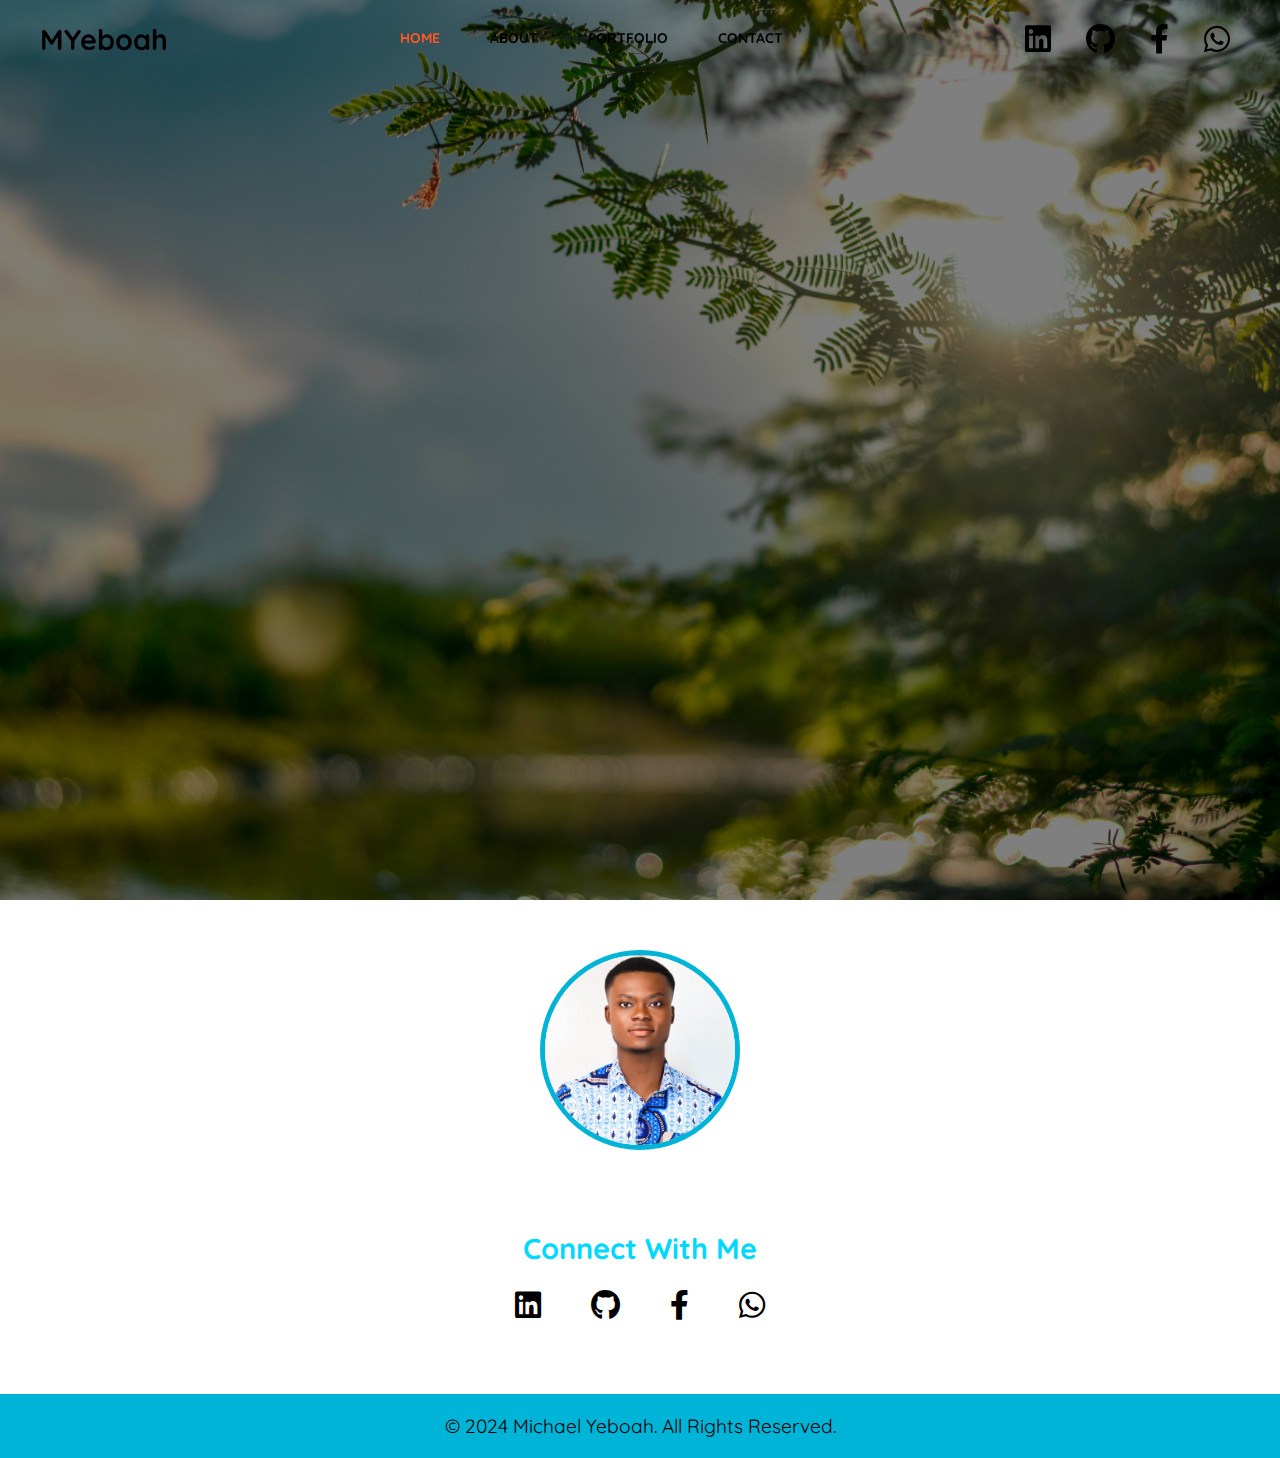
<file: index.html>
<!DOCTYPE html>
<html lang="en">
  <head>
    <meta charset="UTF-8" />
    <meta name="viewport" content="width=device-width, initial-scale=1.0" />
    <meta http-equiv="X-UA-Compatible" content="ie=edge" />
    <link rel="icon" type="image/jpg" href="Images/Michael Yeboah.jpg">
    <title>Michael Yeboah | Portfolio</title>
    <link rel="stylesheet" href="styles.css" />
    <!-- Link to the CSS file -->
    <link
      href="https://fonts.googleapis.com/css2?family=Poppins:wght@300;500&family=Montserrat:wght@400;700&display=swap"
      rel="stylesheet"
    />
    <!-- Google Fonts -->
    <link
      rel="stylesheet"
      href="https://cdnjs.cloudflare.com/ajax/libs/font-awesome/6.0.0-beta3/css/all.min.css"
    />
    <!-- Font Awesome -->
    <link
      href="https://fonts.googleapis.com/css2?family=Quicksand:wght@300;500;700&display=swap"
      rel="stylesheet"
    />
    <script>
      // Theme switching functionality
      function toggleTheme() {
        const currentTheme =
          document.documentElement.getAttribute("data-theme");
        const newTheme = currentTheme === "dark" ? "light" : "dark";
        document.documentElement.setAttribute("data-theme", newTheme);
      }

      // Set theme on page load based on system preference
      function setThemeOnLoad() {
        const prefersDarkScheme = window.matchMedia(
          "(prefers-color-scheme: dark)"
        );
        document.documentElement.setAttribute(
          "data-theme",
          prefersDarkScheme.matches ? "dark" : "light"
        );
      }

      // Call the function on page load
      window.onload = setThemeOnLoad;

      // JavaScript for text reveal effect
      function handleReveal() {
        const reveals = document.querySelectorAll(".reveal");
        reveals.forEach((reveal) => {
          const windowHeight = window.innerHeight;
          const revealTop = reveal.getBoundingClientRect().top;
          if (revealTop < windowHeight - 100) {
            // Trigger when close to view
            reveal.classList.add("visible"); // Add the visible class
          } else {
            reveal.classList.remove("visible"); // Optionally remove class
          }
        });
      }

      document.addEventListener("scroll", handleReveal);
      window.addEventListener("load", handleReveal); // Ensure it's triggered on load
    </script>
  </head>

  <body>
    <!-- Full-Screen Home Section -->
    <section id="home" class="full-screen">
      <nav class="navbar" id="navbar">
        <div class="nav-left">
          <h1>MYeboah</h1>
          <!-- Your name on the left side -->
        </div>

        <!-- Navigation Menu -->
        <ul class="nav-right" id="nav-menu">
          <li>
            <a href="index.html" class="nav-link"><b>Home</b></a>
          </li>
          <li>
            <a href="about.html" class="nav-link" id="about-link"
              ><b>About</b></a
            >
          </li>
          <li class="dropdown">
            <a
              href="portfolio.html"
              class="nav-link dropbtn"
              id="portfolio-link"
              ><b>Portfolio</b></a
            >
            <div class=""></div>
          </li>
          <li>
            <a href="contact.html" class="nav-link" id="contact-link"
              ><b>Contact</b></a
            >
          </li>
        </ul>

        <!-- Social Media Icons near navigation -->
        <div class="nav-social-media">
          <a href="https://www.linkedin.com" target="_blank" class="social-icon"
            ><i class="fab fa-linkedin"></i
          ></a>
          <a href="https://www.github.com" target="_blank" class="social-icon"
            ><i class="fab fa-github"></i
          ></a>
          <a
            href="https://m.facebook.com/michael.yeboah.378199/"
            target="_blank"
            class="social-icon"
            ><i class="fab fa-facebook-f"></i
          ></a>
          <a
            href="https://wa.me/233241547335"
            target="_blank"
            class="social-icon"
            ><i class="fab fa-whatsapp"></i
          ></a>
        </div>
      </nav>

      <div class="overlay" id="overlay">
        <div class="intro-text">
          <a href="about.html" class=""></a>
          <h2></h2>
        </div>
      </div>
    </section>

    <!-- Picture Section with Reveal Effect -->
    <section id="picture-section" class="reveal">
      <div class="picture-container">
        <img
          src="Images/Michael Yeboah.jpg"
          alt="Your Picture"
          class="profile-picture"
        />
      </div>
    </section>

    <!-- Footer with social media links -->
    <div class="social-media-section">
      <h3>Connect With Me</h3>
      <div class="social-media">
        <a href="https://www.linkedin.com" target="_blank" class="social-icon"
          ><i class="fab fa-linkedin"></i
        ></a>
        <a href="https://www.github.com" target="_blank" class="social-icon"
          ><i class="fab fa-github"></i
        ></a>
        <a
          href="https://m.facebook.com/michael.yeboah.378199/"
          target="_blank"
          class="social-icon"
          ><i class="fab fa-facebook-f"></i
        ></a>
        <a
          href="https://wa.me/233241547335"
          target="_blank"
          class="social-icon"
          ><i class="fab fa-whatsapp"></i
        ></a>
      </div>
    </div>

    <footer>
      <p>&copy; 2024 Michael Yeboah. All Rights Reserved.</p>
    </footer>

    <script>
      // JavaScript to change navbar and overlay color on scroll
      window.addEventListener("scroll", function () {
        const navbar = document.getElementById("navbar");
        if (window.scrollY === 0) {
          navbar.classList.remove("scrolled");
        } else {
          navbar.classList.add("scrolled");
        }
      });

      // Highlight the active page in the navigation
      const currentPage = window.location.pathname.split("/").pop();
      const navLinks = document.querySelectorAll(".nav-link");

      navLinks.forEach((link) => {
        if (link.getAttribute("href") === currentPage) {
          link.classList.add("active");
        }
      });
    </script>
  </body>
</html>
</file>
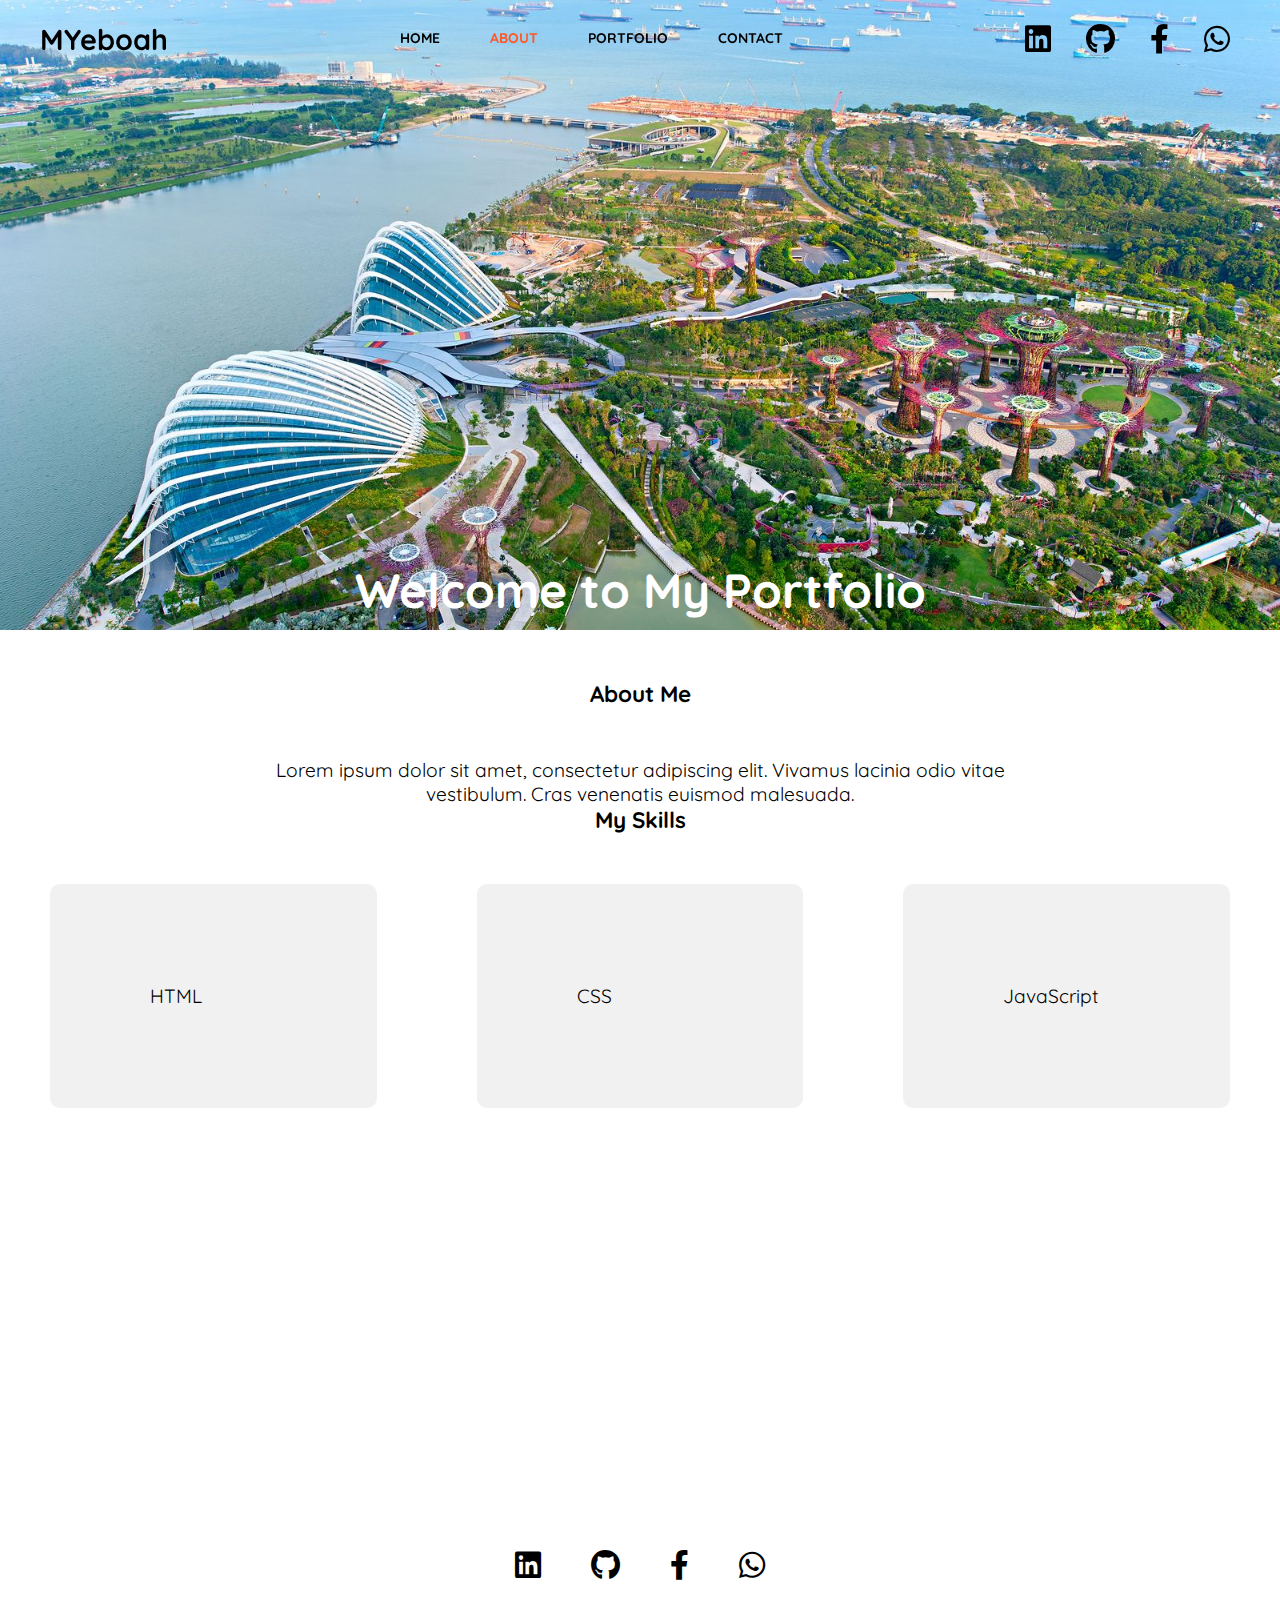
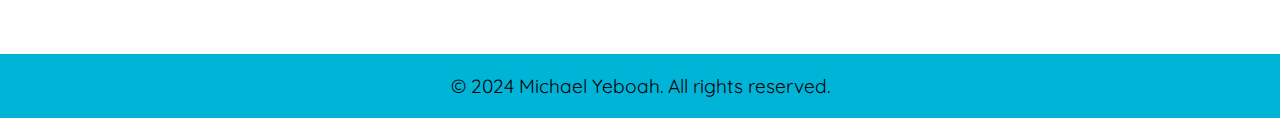
<file: about.html>
<!DOCTYPE html>
<html lang="en">
<head>
    <meta charset="UTF-8">
    <meta name="viewport" content="width=device-width, initial-scale=1.0">
    <link rel="icon" type="image/jpg" href="Images/Michael Yeboah.jpg">
    <title>About Me | Michael Yeboah</title>
    <link rel="stylesheet" href="styles.css"> <!-- Link to your CSS file -->
    <link rel="stylesheet" href="https://cdnjs.cloudflare.com/ajax/libs/font-awesome/6.0.0-beta3/css/all.min.css"> <!-- Font Awesome for icons -->
    <link href="https://fonts.googleapis.com/css2?family=Quicksand:wght@300;500;700&display=swap" rel="stylesheet">

    <style>
        /* Text Reveal Effect Styles */
        .reveal {
            opacity: 0; /* Initially hidden */
            transform: translateY(20px); /* Slightly move down */
            transition: opacity 2.0s ease-out, transform 2.0s ease-out; /* Animation properties */
        }

        .reveal.visible {
            opacity: 1; /* Fully visible */
            transform: translateY(0); /* Move back to original position */
        }
    </style>

    <script>
        // Theme switching functionality
        function toggleTheme() {
            const currentTheme = document.documentElement.getAttribute('data-theme');
            const newTheme = currentTheme === 'dark' ? 'light' : 'dark';
            document.documentElement.setAttribute('data-theme', newTheme);
        }

        // Set theme on page load based on system preference
        function setThemeOnLoad() {
            const prefersDarkScheme = window.matchMedia("(prefers-color-scheme: dark)");
            document.documentElement.setAttribute('data-theme', prefersDarkScheme.matches ? 'dark' : 'light');
        }
        
        // Call the function on page load
        window.onload = setThemeOnLoad;

        // Text Reveal Effect
        document.addEventListener("DOMContentLoaded", function() {
            const reveals = document.querySelectorAll('.reveal');

            const observer = new IntersectionObserver((entries) => {
                entries.forEach(entry => {
                    if (entry.isIntersecting) {
                        entry.target.classList.add('visible');
                        observer.unobserve(entry.target);
                    }
                });
            });

            reveals.forEach(reveal => {
                observer.observe(reveal);
            });
        });
    </script>
</head>
<body>

    <!-- Navigation Bar -->
    <nav class="navbar" id="navbar">
        <div class="nav-left">
            <h1>MYeboah</h1> <!-- Your name -->
        </div>
        <ul class="nav-right">
            <li><a href="index.html" class="nav-link"><b>Home</b></a></li>
            <li><a href="about.html" class="nav-link"><b>About</b></a></li>
            <li class="">
                <a href="portfolio.html" class="nav-link dropbtn"><b>Portfolio</b></a>
                
            </li>
            <li><a href="contact.html" class="nav-link"><b>Contact</b></a></li>
        </ul>
        <div class="nav-social-media">
            <a href="https://www.linkedin.com" target="_blank" class="social-icon"><i class="fab fa-linkedin"></i></a>
            <a href="https://www.github.com" target="_blank" class="social-icon"><i class="fab fa-github"></i></a>
            <a href="https://m.facebook.com/michael.yeboah.378199/" target="_blank" class="social-icon"><i class="fab fa-facebook-f"></i></a>
            <a href="https://wa.me/233241547335
            " target="_blank" class="social-icon"><i class="fab fa-whatsapp"></i></a>
        </div>
    </nav>

    <!-- Full-Screen About Section -->
    <section class="full-screen">
        <div class="intro-text">
            <h2 class="reveal">Welcome to My Portfolio</h2>
            <a href="#about-content" class="reveal"></a>
        </div>
    </section>

    <!-- About Section -->
    <section id="about-content" class="about-section">
        <h3 class="reveal">About Me</h3>
        <div class="about-content">
            <p class="reveal">Lorem ipsum dolor sit amet, consectetur adipiscing elit. Vivamus lacinia odio vitae vestibulum. Cras venenatis euismod malesuada.</p>
        </div>

        <!-- Skills Section -->
        <h3 class="reveal">My Skills</h3>
        <div class="skills">
            <div class="skill reveal">HTML</div>
            <div class="skill reveal">CSS</div>
            <div class="skill reveal">JavaScript</div>
        </div>

        <!-- Certificates Section -->
        <h3 class="reveal">My Certificates</h3>
        <div class="certificates">
            <div class="certificate reveal">WASSCE</div>
            <div class="certificate reveal">BSc. Accounting</div>
        </div>
    </section>

    <!-- Social Media Section Beneath the Page -->
    <section class="social-media-section">
        <h3 class="reveal">Connect with Me</h3>
        <div class="social-media">
            <a href="https://www.linkedin.com" target="_blank" class="social-icon"><i class="fab fa-linkedin"></i></a>
            <a href="https://www.github.com" target="_blank" class="social-icon"><i class="fab fa-github"></i></a>
            <a href="https://m.facebook.com/michael.yeboah.378199/" target="_blank" class="social-icon"><i class="fab fa-facebook-f"></i></a>
            <a href="https://wa.me/233241547335
            " target="_blank" class="social-icon"><i class="fab fa-whatsapp"></i></a>
        </div>
    </section>

    <!-- Footer -->
    <footer>
        <p>&copy; 2024 Michael Yeboah. All rights reserved.</p>
    </footer>

    <script>
        window.addEventListener('scroll', function() {
            const navbar = document.getElementById('navbar');
            if (window.scrollY > 100) { // Adjust '100' to your desired scroll distance
                navbar.classList.add('scrolled');
            } else {
                navbar.classList.remove('scrolled');
            }
        });
    </script>
    <body>
    <!-- Your existing content -->

    <script>
        // JavaScript for text reveal effect
        document.addEventListener('scroll', function() {
            const reveals = document.querySelectorAll('.reveal');
            reveals.forEach(reveal => {
                const windowHeight = window.innerHeight;
                const revealTop = reveal.getBoundingClientRect().top;
                if (revealTop < windowHeight - 100) { // Trigger when close to view
                    reveal.classList.add('visible'); // Add the visible class
                } else {
                    reveal.classList.remove('visible'); // Optionally remove class
                }
            });
        });
    </script>
</body>
<script>
    // Highlight the active page in the navigation
    const currentPage = window.location.pathname.split("/").pop();
    const navLinks = document.querySelectorAll('.nav-link');
    
    navLinks.forEach(link => {
        if (link.getAttribute('href') === currentPage) {
            link.classList.add('active');
        }
    });
</script>
</body>
</html>
</file>
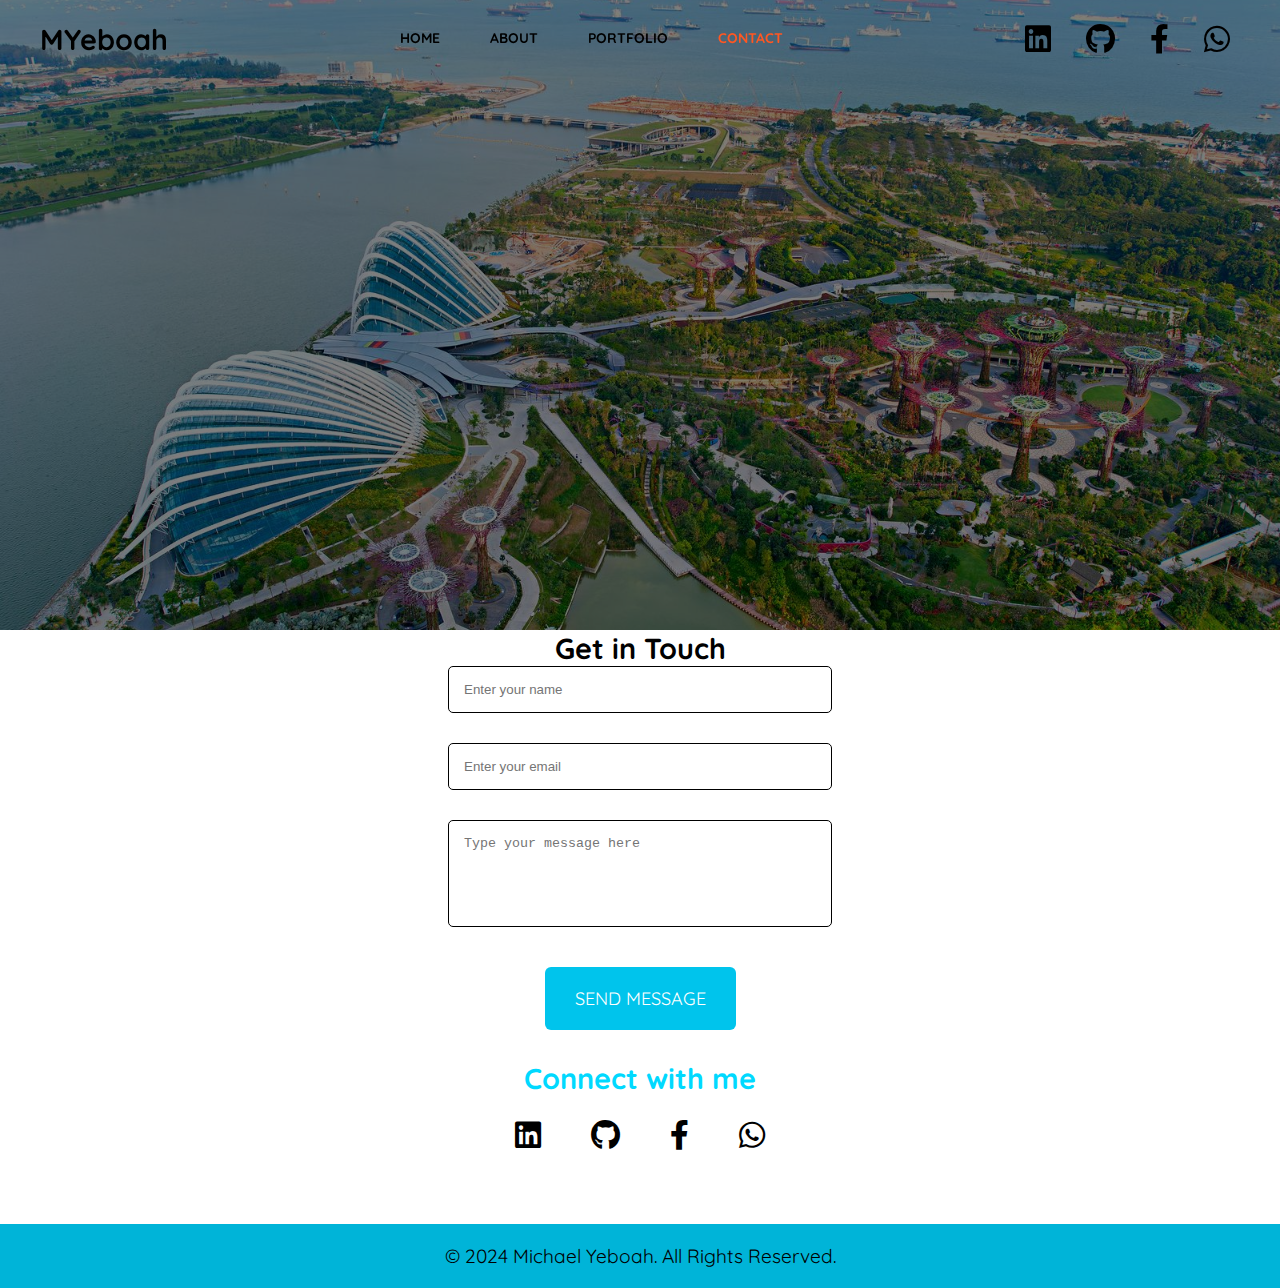
<file: contact.html>
<!DOCTYPE html>
<html lang="en">
<head>
    <meta charset="UTF-8">
    <meta name="viewport" content="width=device-width, initial-scale=1.0">
    <meta http-equiv="X-UA-Compatible" content="ie=edge">
    <link rel="icon" type="image/jpg" href="Images/Michael Yeboah.jpg">
    <title>Contact Me | Michael Yeboah</title>
    <link rel="stylesheet" href="styles.css"> <!-- Link to the CSS file -->
    <link href="https://fonts.googleapis.com/css2?family=Poppins:wght@300;500&family=Montserrat:wght@400;700&display=swap" rel="stylesheet"> <!-- Google Fonts -->
    <link rel="stylesheet" href="https://cdnjs.cloudflare.com/ajax/libs/font-awesome/6.0.0-beta3/css/all.min.css"> <!-- Font Awesome -->
    <link href="https://fonts.googleapis.com/css2?family=Quicksand:wght@300;500;700&display=swap" rel="stylesheet">
    <script>
        // Theme switching functionality
        function toggleTheme() {
            const currentTheme = document.documentElement.getAttribute('data-theme');
            const newTheme = currentTheme === 'dark' ? 'light' : 'dark';
            document.documentElement.setAttribute('data-theme', newTheme);
        }

        // Set theme on page load based on system preference
        function setThemeOnLoad() {
            const prefersDarkScheme = window.matchMedia("(prefers-color-scheme: dark)");
            document.documentElement.setAttribute('data-theme', prefersDarkScheme.matches ? 'dark' : 'light');
        }

        // Call the function on page load
        window.onload = setThemeOnLoad;
    </script>
</head>

<body>

    <!-- Full-Screen Contact Section -->
    <section id="contact" class="full-screen">
        <nav class="navbar" id="navbar">
            <div class="nav-left">
                <h1>MYeboah</h1> <!-- Your name on the left side -->
            </div>
            <ul class="nav-right">
                <li><a href="index.html" class="nav-link"><b>Home</b></a></li>
                <li><a href="about.html" class="nav-link"><b>About</b></a></li>
                <li class="">
                    <a href="portfolio.html" class="nav-link dropbtn"><b>Portfolio</b></a>
                    <div class="dropdown-content">
                     
                    </div>
                </li>
                <li><a href="contact.html" class="nav-link"><b>Contact</b></a></li>
            </ul>

            <!-- Social Media Icons near navigation -->
            <div class="nav-social-media">
                <a href="https://www.linkedin.com" target="_blank" class="social-icon"><i class="fab fa-linkedin"></i></a>
                <a href="https://www.github.com" target="_blank" class="social-icon"><i class="fab fa-github"></i></a>
                <a href="https://m.facebook.com/michael.yeboah.378199/" target="_blank" class="social-icon"><i class="fab fa-facebook-f"></i></a>
                <a href="https://wa.me/233241547335
                " target="_blank" class="social-icon"><i class="fab fa-whatsapp"></i></a>
            </div>
        </nav>

        <div class="overlay" id="overlay">
            <div class="intro-text">
                <p></p>
                <h2></h2>
            </div>
        </div>
    </section>

    <!-- Contact Form Section -->
    <section id="contact-section">
        <h2>Get in Touch</h2>
        <form action="#" method="POST">
            <div class="form-group">
               
                <input type="text" id="name" name="name" placeholder="Enter your name" required>
            </div>
            <div class="form-group">
                
                <input type="email" id="email" name="email" placeholder="Enter your email" required>
            </div>
            <div class="form-group">
              
                <textarea id="message" name="message" rows="5" placeholder="Type your message here" required></textarea>
            </div>
            
            <button type="submit" class="btn">Send Message</button>
        </form>
    </section>

    <!-- Footer with social media links -->
    <div class="social-media-section">
        <h3>Connect with me</h3>
        <div class="social-media">
            <a href="https://www.linkedin.com" target="_blank" class="social-icon"><i class="fab fa-linkedin"></i></a>
            <a href="https://www.github.com" target="_blank" class="social-icon"><i class="fab fa-github"></i></a>
            <a href="https://m.facebook.com/michael.yeboah.378199/" target="_blank" class="social-icon"><i class="fab fa-facebook-f"></i></a>
            <a href="https://wa.me/233241547335
            " target="_blank" class="social-icon"><i class="fab fa-whatsapp"></i></a>
        </div>
    </div>

    <footer>
        <p>&copy; 2024 Michael Yeboah. All Rights Reserved.</p>
    </footer>

    <script>
        // JavaScript to change navbar and overlay color on scroll
        window.addEventListener('scroll', function() {
            const navbar = document.getElementById('navbar');
            if (window.scrollY === 0) {
                navbar.classList.remove('scrolled');
            } else {
                navbar.classList.add('scrolled');
            }
        });

        // Theme matching system
        function setTheme() {
            const prefersDarkScheme = window.matchMedia("(prefers-color-scheme: dark)");
            document.documentElement.setAttribute("data-theme", prefersDarkScheme.matches ? "dark" : "light");
        }

        // Set the theme on page load
        setTheme();

        // Optional: Add event listener to detect changes
        window.matchMedia("(prefers-color-scheme: dark)").addEventListener("change", setTheme);
    </script>
    <script>
        // Highlight the active page in the navigation
        const currentPage = window.location.pathname.split("/").pop();
        const navLinks = document.querySelectorAll('.nav-link');
        
        navLinks.forEach(link => {
            if (link.getAttribute('href') === currentPage) {
                link.classList.add('active');
            }
        });
    </script>
  
    <body>
        <!-- Your existing content -->
    
        <script>
            // JavaScript for text reveal effect
            document.addEventListener('scroll', function() {
                const reveals = document.querySelectorAll('.reveal');
                reveals.forEach(reveal => {
                    const windowHeight = window.innerHeight;
                    const revealTop = reveal.getBoundingClientRect().top;
                    if (revealTop < windowHeight - 100) { // Trigger when close to view
                        reveal.classList.add('visible'); // Add the visible class
                    } else {
                        reveal.classList.remove('visible'); // Optionally remove class
                    }
                });
            });
            
        </script>
    </body>
    
</body>
</html>
</file>
<file: styles.css>
/* Global Styling */
* {
  margin: 0;
  padding: 0;
  box-sizing: border-box;
}
html {
  scroll-behavior: smooth;
}

body {
  font-family: "Quicksand", Helvetica, sans-serif; /* Stylish font */
  color: var(--text-color); /* Text color based on theme */
  background-color: var(
    --background-color
  ); /* Background color based on theme */
  font-size: 12px;
}

/* Theme Variables */
:root {
  --text-color: rgb(0, 0, 0); /* Default text color for light theme */
  --background-color: #ffffff; /* Default background for light theme */
}

[data-theme="dark"] {
  --text-color: rgb(255, 250, 250); /* Text color for dark theme */
  --background-color: #121212; /* Dark background */
}

/* Navigation Bar Styles */

.navbar {
  position: fixed; /* Keep the navbar fixed at the top */
  top: 0;
  width: 100%;
  background: rgba(255, 255, 255, 0); /* Transparent initially */
  display: flex; /* Use flexbox for layout */
  justify-content: space-between; /* Space between left and right elements */
  align-items: center; /* Center vertically */
  padding: 20px 40px; /* Padding for the navbar */
  z-index: 10; /* Ensure it stays above other elements */
  transition: background-color 0.3s ease, box-shadow 0.3s ease; /* Smooth transition for scroll effect */
}

/* Style after scrolling */

.navbar.scrolled {
  background-color: rgba(255, 255, 255, 1); /* White background on scroll */
  box-shadow: 0 2px 10px rgba(0, 0, 0, 0.1); /* Optional shadow effect */
}

.nav-left h1 {
  font-family: "Quicksand";
  font-size: 1.5em; /* Font size for your name */
  letter-spacing: 0px; /* Spacing between letters */
  font-weight: 2000;
  color: var(--text-color); /* Use theme text color */
}

.navbar.scrolled .nav-left h1 {
  color: black; /* Change color on scroll */
}

.nav-right {
  list-style: none; /* Remove bullets */
  display: flex; /* Display links in a row */
  gap: 10px; /* Space between links */
}

.nav-right li {
  position: relative;
}

.nav-right li a {
  padding: 5px 10px; /* Padding around the link */
  display: block; /* Make the link a block element */
  font-size: 16px; /* Font size */
  text-transform: uppercase; /* Uppercase text */
  transition: color 0.3s ease; /* Smooth color transition on hover */
  color: var(--text-color); /* Light text color */
  text-decoration: none; /* Remove underline */
}

.nav-right li a:hover {
  color: #00b4d8; /* Change text color on hover */
}

.navbar.scrolled .nav-right li a {
  color: black; /* Change text color on scroll */
}

/* Social Media Icons near Navigation */
.nav-social-media {
  display: flex; /* Align icons in a row */
  gap: 15px; /* Space between icons */
}

.social-icon {
  color: var(--text-color); /* Icon color */
  font-size: 24px; /* Size of the icons */
  transition: color 0.3s ease; /* Smooth color transition */
}

.navbar.scrolled .social-icon {
  color: black; /* Change icon color on scroll */
}

.social-icon:hover {
  color: #00b4d8; /* Change color on hover */
}

.full-screen {
  height: 100vh; /* Full height of the viewport */
  background-repeat: no-repeat; /* No repeat */
  background-position: center; /* Center the image */
  background-size: cover; /* Cover the entire screen */
  display: flex; /* Center content */
  justify-content: center; /* Center horizontally */
  align-items: center; /* Center vertically */
  position: relative;
  text-align: center; /* Center text */
}

.overlay {
  background: rgba(0, 0, 0, 0.5); /* Dark overlay */
  position: absolute;
  top: 0;
  left: 0;
  width: 100%;
  height: 100%;
}

.intro-text {
  z-index: 2; /* Position in front of overlay */
  font-size: 16px;
  font-family: Quicksand;

  color: var(--text-color); /* Text color */
}

.intro-text h2 {
  font-size: 3em; /* Size for the subtitle */
  margin-top: 50px; /* Space below the title */
  font-family: Quicksand;
}

.btn {
  display: inline-block; /* Make it inline-block */
  padding: 10px 20px; /* Padding around button */
  background: #00c4ec; /* Button background color */
  color: white; /* Button text color */
  text-transform: uppercase; /* Uppercase text */
  border-radius: 4px; /* Rounded corners */
  transition: background-color 0.3s; /* Smooth transition for hover */
  text-decoration: none; /* Remove underline */
  margin-top: 500px;
}

.btn:hover {
  background-color: #0077b6; /* Change button color on hover */
}

/* Picture Section */
#picture-section {
  text-align: center;
  margin: 50px 0;
  color: var(--text-color); /* Text color based on theme */
}

.picture-container {
  display: flex;
  justify-content: center;
  margin-top: 20px;
}

.profile-picture {
  width: 200px;
  height: 200px;
  border-radius: 50%; /* Circular image */
  border: 5px solid #00b4d8; /* Border around the image */
}

/* Social Media Section Beneath the Page */
.social-media-section {
  text-align: center;
  padding: 0px;
}

.social-media-section h3 {
  color: rgb(0, 217, 255);
  font-size: 1.5em;
  margin-bottom: 20px;
}

.social-media {
  display: flex;
  justify-content: center;
  gap: 30px;
}

footer {
  padding: 20px; /* Padding for footer */
  background-color: #00b4d8; /* Footer background color */
  text-align: center; /* Center text */
  margin-top: 40px; /* Space above footer */
}

/* About Me Section Styles */

.about-section {
  background-color: white; /* White background */
  color: black; /* Black text color */
  padding: 50px; /* Padding for the section */
  text-align: center; /* Center text */
}
.navbar {
  position: fixed;
  top: 0;
  width: 100%;
  background-color: transparent;
  transition: background-color 0.3s;
  z-index: 999;
}

.navbar.scrolled {
  background-color: #333; /* or whatever background color you want when scrolling */
}

.nav-right a {
  text-decoration: none;
  font-weight: bold; /* To ensure the bold font on navigation links */
}
#home {
  background-image: url("Images/pexels-wisdomsky-1673973.jpg");
  background-size: cover;
  background-position: center;
  background-repeat: no-repeat;
  height: 100vh; /* Make sure the section covers the full viewport */
}

.btn {
  background-color: #000;
  color: #fff;
  padding: 10px 20px;
  text-decoration: none;
}

.about-section {
  padding: 50px;
}

.about-content {
  margin: 0 auto; /* Center the content */
  max-width: 800px; /* Maximum width for content */
}

h3 {
  margin-bottom: 30px; /* Space below the heading */
}

.skills,
.certificates {
  display: flex; /* Align skills/certificates in a row */
  justify-content: center; /* Center content */
  gap: 100px; /* Space between items */
}

.skill,
.certificate {
  background: #f1f1f1; /* Light background for items */
  padding: 100px; /* Padding around items */
  border-radius: 10px; /* Rounded corners */
  width: 500px; /* Width of items */
  text-align: left; /* Center text */
}
/* Global Styling */
* {
  margin: 0;
  padding: 0;
  box-sizing: border-box;
}
/* Navbar Styles */
.navbar {
  position: fixed;
  top: 0;
  width: 100%;
  background-color: rgba(255, 255, 255, 0); /* Transparent background */
  display: flex;
  justify-content: space-between;
  align-items: center;
  padding: 20px 40px;
  z-index: 10;
  transition: background-color 0.3s ease, box-shadow 0.3s ease;
}

/* Logo and Name */
.nav-left h1 {
  font-family: "Quicksand", sans-serif;
  font-size: 1.5em;
  font-weight: bold;
  color: var(--text-color);
}
.nav-link.active {
  color: #ff5722; /* Change this color to whatever fits your design */
  font-weight: bold;
}

/* Navbar Scrolled */
.navbar.scrolled {
  background-color: rgba(255, 255, 255, 1); /* White on scroll */
  box-shadow: 0 2px 10px rgba(0, 0, 0, 0.1);
}

.navbar.scrolled .nav-left h1 {
  color: black;
}

/* Navigation Links */
.nav-right {
  list-style: none;
  display: flex;
  gap: 20px;
}

.nav-right li {
  position: relative;
}

.nav-right li a {
  padding: 5px 15px;
  font-size: 14px;
  text-transform: uppercase;
  color: var(--text-color);
  text-decoration: none;
  transition: color 0.3s ease;
}

.nav-right li a:hover {
  color: #00b4d8;
}

/* Dropdown Menu */
.dropdown-content {
  display: none;
  position: absolute;
  background-color: rgba(76, 126, 135, 0.9);
  min-width: 160px;
  top: 100%;
  left: 0;
  border-radius: 5px;
}

.dropdown-content a {
  color: #000;
  padding: 12px 16px;
  display: block;
  text-align: left;
}

.dropdown:hover .dropdown-content {
  display: block;
}

/* Portfolio Section */
.portfolio {
  padding: 0px 0;
  background-color: var(--background-color);
  color: var(--text-color);
  text-align: center;
}

.section-title {
  font-family: "Quicksand", sans-serif;
  font-size: 36px;
  margin-bottom: 30px;
  color: var(--text-color);
}
.nav-link.active {
  color: #ff5722; /* Change this color to whatever fits your design */
  font-weight: bold;
}

/* Portfolio Grid */
.portfolio-grid {
  display: grid;
  grid-template-columns: repeat(auto-fit, minmax(250px, 1fr));
  gap: 30px;
  margin-top: 0px;
}

/* Portfolio Item */
.portfolio-item {
  background-color: #f5f5f5;
  padding: 10px;
  border-radius: 10px;
  box-shadow: 0 4px 8px rgba(0, 0, 0, 0.1);
  transition: transform 0.3s ease, box-shadow 0.3s ease;
}

.portfolio-item:hover {
  transform: scale(1.05);
  box-shadow: 0 6px 12px rgba(0, 0, 0, 0.15);
}

/* Portfolio Image */
.portfolio-image {
  width: 100%;
  border-radius: 10px;
}

/* Portfolio Content */
.portfolio-content {
  margin-top: 15px;
}

.portfolio-content h3 {
  font-size: 24px;
  font-weight: 700;
  color: var(--text-color);
  margin-bottom: 10px;
}

.portfolio-content p {
  font-size: 16px;
  color: #333333;
}

/* Social Media Icons */
.nav-social-media {
  display: flex;
  gap: 15px;
}

.social-icon {
  color: var(--text-color);
  font-size: 24px;
  transition: color 0.3s ease;
}

.social-icon:hover {
  color: #00b4d8;
}

/* Add responsiveness for smaller screens */
@media (max-width: 768px) {
  .skills,
  .certificates {
    flex-direction: column; /* Stack items on smaller screens */
    align-items: center; /* Center items */
  }
}
/* Full-Screen Section */
.full-screen {
  height: 70vh; /* Height of the section */
  background: url("/Images/your-picture.jpg") no-repeat center center/cover; /* Adjust as needed */
  position: relative;
  display: flex;
  justify-content: center;
  align-items: center;
  text-align: center;
}

.overlay {
  background: rgba(0, 0, 0, 0.5);
  position: absolute;
  top: 0;
  left: 0;
  width: 100%;
  height: 100%;
}

.intro-text {
  z-index: 2; /* Ensure text is above the overlay */
  color: white; /* Text color */
  margin-top: 500px;
}

/* Contact Form Styles */
#contact-section {
  padding: 0px;
  background-color: white;
  text-align: center;
}
textarea {
  resize: none; /* This disables the ability to resize the textarea */
}

h3 {
  margin-bottom: 50px;
  font-weight: bold;
}
.form-group {
  margin-bottom: 15px; /* Adjust this to control spacing between form elements */
}

#message {
  margin-bottom: 5px; /* Reduced bottom margin for the textarea */
}

.btn {
  margin-top: 0; /* Ensure no top margin on the button */
}

.form-group {
  margin-bottom: 30px;
}

label {
  display: block;
  margin-bottom: 5px;
  font-weight: bold;
  .nav-link.active {
    color: #ff5722; /* Change this color to whatever fits your design */
    font-weight: bold;
  }
}

input,
textarea {
  width: 30%;
  padding: 15px;
  border: 1px solid #000000;
  border-radius: 5px;
}

.btn {
  padding: 20px 30px;
  background: #00c4ec;
  color: white;
  border: none;
  border-radius: 6px;
  cursor: pointer;
  font-size: 18px;
  font-family: Quicksand;
}

.btn:hover {
  background-color: #0077b6; /* Change color on hover */
}

/* Social Media Section */
.social-media-section {
  text-align: center;
  padding: 30px;
}

.social-icon {
  font-size: 30px;
  margin: 0 10px;
}

/* For screens smaller than 768px (e.g., tablets and small laptops) */
@media (max-width: 768px) {
  .navbar {
    padding: 10px 20px; /* Reduce padding for smaller screens */
  }

  .nav-right {
    gap: 10px; /* Reduce space between navigation links */
  }

  .intro-text h2 {
    font-size: 2em; /* Reduce title size */
  }

  .btn {
    padding: 10px 15px; /* Smaller button padding */
  }

  .portfolio-grid {
    grid-template-columns: repeat(
      auto-fit,
      minmax(200px, 1fr)
    ); /* More compact grid */
  }

  .social-icon {
    font-size: 20px; /* Reduce icon size */
  }

  /* Adjust form input and textarea width */
  input,
  textarea {
    width: 100%; /* Full width input fields */
    padding: 10px; /* Adjust padding */
  }
}

/* For screens smaller than 576px (e.g., smartphones) */
@media (max-width: 576px) {
  .navbar {
    flex-direction: column; /* Stack navbar elements */
    align-items: flex-start; /* Align navbar items to the left */
  }

  .nav-right {
    flex-direction: column; /* Stack nav items */
    gap: 5px; /* Smaller gap */
  }

  .full-screen {
    height: 50vh; /* Shorter full-screen section */
  }

  .intro-text h2 {
    font-size: 1.5em; /* Smaller heading size */
  }

  .btn {
    padding: 8px 12px; /* Smaller button */
    font-size: 14px; /* Smaller text */
  }

  .skills,
  .certificates {
    flex-direction: column; /* Stack items vertically */
    gap: 20px; /* Adjust gap */
  }

  .social-media {
    flex-direction: column; /* Stack social icons */
    gap: 10px; /* Reduce gap between icons */
  }

  .profile-picture {
    width: 150px;
    height: 150px; /* Smaller profile picture */
  }

  .about-content {
    padding: 20px; /* Adjust padding */
  }
}
@media (max-width: 768px) {
  footer {
    padding: 10px; /* Smaller padding */
  }

  .social-media-section {
    flex-direction: column; /* Stack social media icons */
    gap: 10px;
  }
}
/* Your existing styles */
body {
  font-size: 1.2rem;
}

/* Add media queries for responsiveness */
@media (max-width: 768px) {
  body {
    font-size: 1rem;
  }
  .navbar {
    padding: 10px;
  }
}

@media (max-width: 576px) {
  .navbar {
    flex-direction: column;
  }
  .portfolio-grid {
    grid-template-columns: repeat(auto-fit, minmax(150px, 1fr));
  }
}

@media (max-width: 768px) {
  .portfolio-grid {
    grid-template-columns: repeat(
      auto-fit,
      minmax(200px, 1fr)
    ); /* Compact grid */
  }
}

@media (max-width: 576px) {
  .portfolio-grid {
    grid-template-columns: repeat(
      auto-fit,
      minmax(150px, 1fr)
    ); /* More compact grid */
  }
}
/* Default state (no underline until hover when scrolled) */
.nav-right li a::after {
  content: "";
  display: block;
  width: 0;
  height: 2px;
  margin: 0 auto;
  background: #000; /* Color of the line */
  transition: width 0.4s ease; /* Adjust the speed as you like */
}

/* Hover effect to expand from center */
.scrolled .nav-right li a:hover::after {
  width: 100%; /* Make the underline span the full width */
}

/* When not scrolled, hovering will have no effect */
.nav-right li a:hover::after {
  width: 0;
}

.scrolled {
  background-color: #f0f0f0; /* Make this color noticeable */
}
.social-media {
  display: flex; /* Use flexbox for alignment */
  justify-content: center; /* Center the icons */
  flex-direction: row; /* Default to row on larger screens */
}

/* Media Query for smaller screens */
@media (max-width: 768px) {
  .social-media {
    flex-direction: row; /* Change to row layout */
    justify-content: space-around; /* Evenly space icons */
  }
}
</file>
